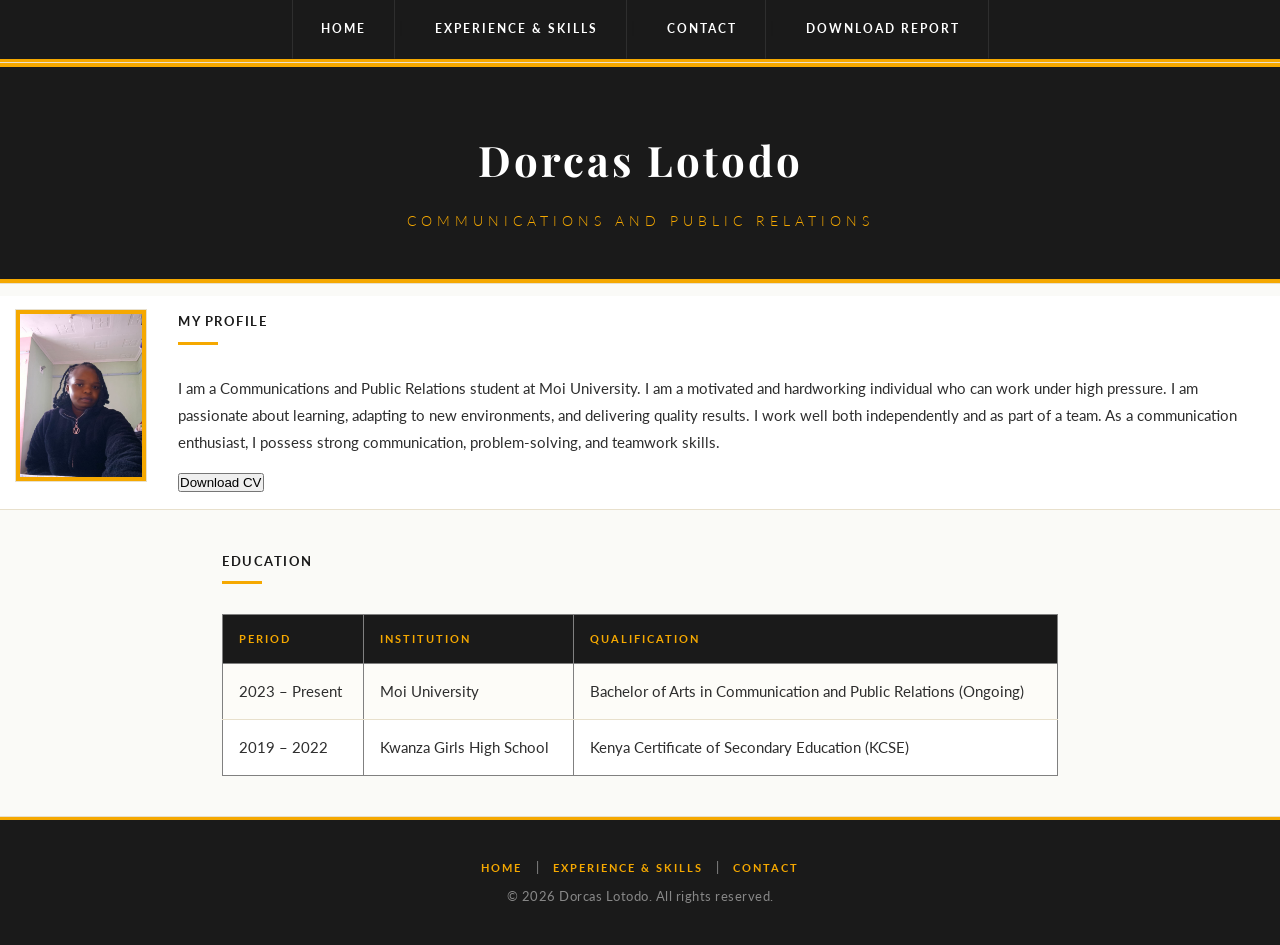
<file: index.html>
<!--
Name: Dorcas Lotodo
Adm.No: CPR/5459/23
-->
<!DOCTYPE html>
<html lang="en">
<head>
    <meta charset="UTF-8">
    <meta name="viewport" content="width=device-width, initial-scale=1.0">
    <link rel="stylesheet" href="styles.css">
    <title>Dorcas Lotodo - CV</title>
</head>
<body>

    <!-- Navigation Bar -->
    <nav>
        <a href="index.html">Home</a> |
        <a href="myinfo/experience.html">Experience &amp; Skills</a> |
        <a href="myinfo/contact.html">Contact</a> |
        <a href = "Dorcas_Lotodo_Report.pdf" download = "Dorcas_Report">Download Report</a>
    </nav>

    <hr>

    <!-- Page Header -->
    <header>
        <h1>Dorcas Lotodo</h1>
        <h2>Communications and Public Relations</h2>
    </header>

    <hr>

    <!-- Profile Section -->
    <table border="0" cellpadding="10">
        <tr>
            <td valign="top">
                <img src="images/Dorcas1.jpeg" alt="My profile photo" width="130">
            </td>
            <td valign="top">
                <h3>My Profile</h3>
                <p>
                    I am a Communications and Public Relations student at Moi University.
                    I am a motivated and hardworking individual who can work under high pressure.
                    I am passionate about learning, adapting to new environments, and delivering
                    quality results. I work well both independently and as part of a team.
                    As a communication enthusiast, I possess strong communication, problem-solving,
                    and teamwork skills.
                </p>
                <a href = "blue Minimalist modern CV resume_20260314_011637_0000.png" download = "Dorcas_CV">
                    <button>Download CV</button>
                </a>
            </td>
        </tr>
    </table>

    <hr>

    <!-- Education Section -->
    <section>
        <h3>Education</h3>

        <table border="1" cellpadding="8" cellspacing="0">
            <tr>
                <th>Period</th>
                <th>Institution</th>
                <th>Qualification</th>
            </tr>
            <tr>
                <td>2023 &ndash; Present</td>
                <td>Moi University</td>
                <td>Bachelor of Arts in Communication and Public Relations (Ongoing)</td>
            </tr>
            <tr>
                <td>2019 &ndash; 2022</td>
                <td>Kwanza Girls High School</td>
                <td>Kenya Certificate of Secondary Education (KCSE)</td>
            </tr>
        </table>
    </section>

    <hr>

    <!-- Footer -->
    <footer>
        <p>
            <a href="index.html">Home</a> |
            <a href="myinfo/experience.html">Experience &amp; Skills</a> |
            <a href="myinfo/contact.html">Contact</a>
        </p>
        <p>&copy; 2026 Dorcas Lotodo. All rights reserved.</p>
    </footer>

</body>
</html>
</file>
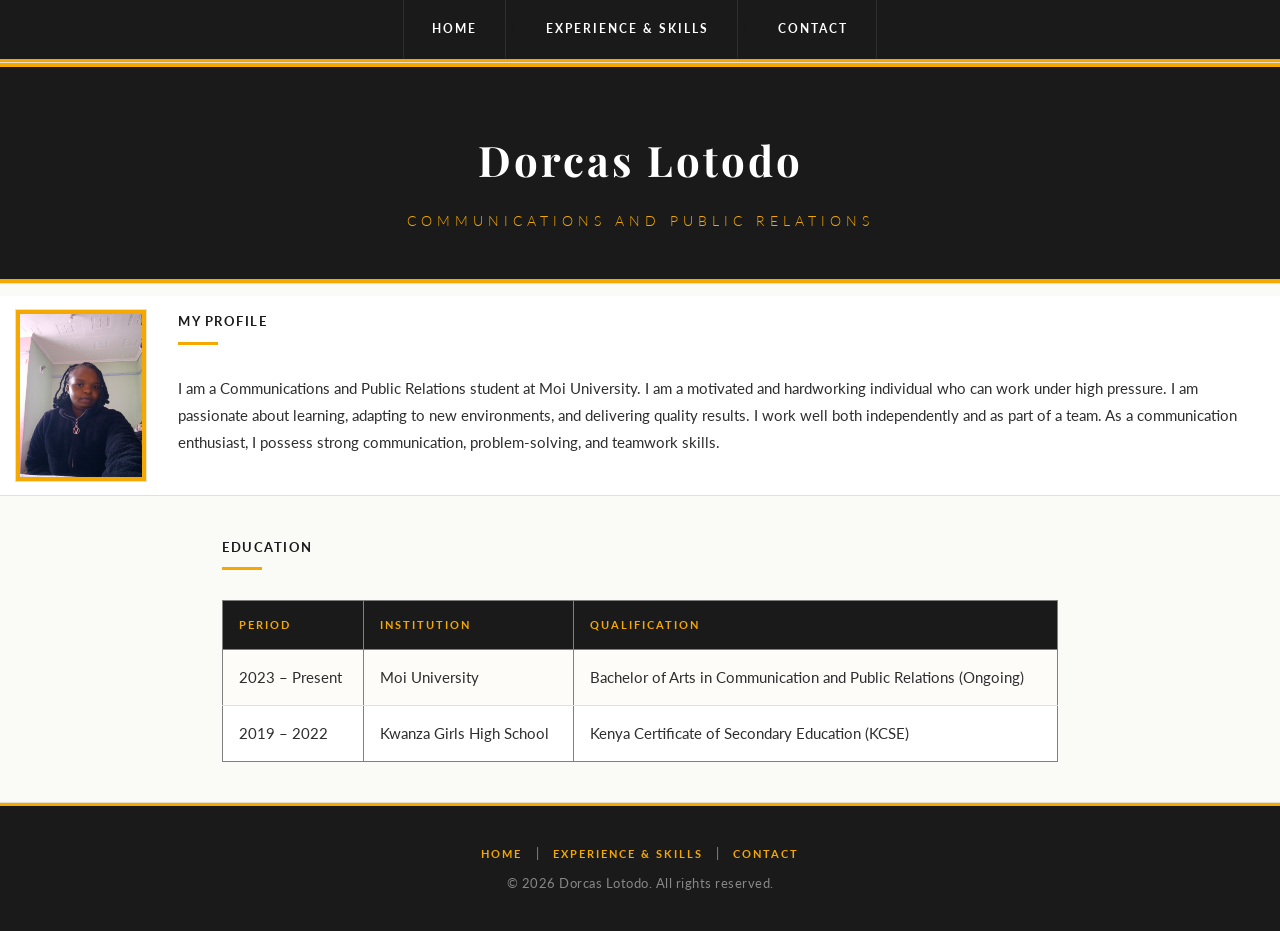
<file: Dorcas_Lotodo/index.html>
<!--
Name: Dorcas Lotodo
Adm.No:
-->
<!DOCTYPE html>
<html lang="en">
<head>
    <meta charset="UTF-8">
    <meta name="viewport" content="width=device-width, initial-scale=1.0">
    <title>Dorcas Lotodo - CV</title>
    <link rel="stylesheet" href="styles.css">
</head>
<body>

    <!-- Navigation Bar -->
    <nav>
        <a href="index.html">Home</a> |
        <a href="myinfo/experience.html">Experience &amp; Skills</a> |
        <a href="myinfo/contact.html">Contact</a>
    </nav>

    <hr>

    <!-- Page Header -->
    <header>
        <h1>Dorcas Lotodo</h1>
        <h2>Communications and Public Relations</h2>
    </header>

    <hr>

    <!-- Profile Section -->
    <table border="0" cellpadding="10">
        <tr>
            <td valign="top">
                <img src="images/Dorcas1.jpeg" alt="My profile photo" width="130">
            </td>
            <td valign="top">
                <h3>My Profile</h3>
                <p>
                    I am a Communications and Public Relations student at Moi University.
                    I am a motivated and hardworking individual who can work under high pressure.
                    I am passionate about learning, adapting to new environments, and delivering
                    quality results. I work well both independently and as part of a team.
                    As a communication enthusiast, I possess strong communication, problem-solving,
                    and teamwork skills.
                </p>
            </td>
        </tr>
    </table>

    <hr>

    <!-- Education Section -->
    <section>
        <h3>Education</h3>

        <table border="1" cellpadding="8" cellspacing="0">
            <tr>
                <th>Period</th>
                <th>Institution</th>
                <th>Qualification</th>
            </tr>
            <tr>
                <td>2023 &ndash; Present</td>
                <td>Moi University</td>
                <td>Bachelor of Arts in Communication and Public Relations (Ongoing)</td>
            </tr>
            <tr>
                <td>2019 &ndash; 2022</td>
                <td>Kwanza Girls High School</td>
                <td>Kenya Certificate of Secondary Education (KCSE)</td>
            </tr>
        </table>
    </section>

    <hr>

    <!-- Footer -->
    <footer>
        <p>
            <a href="index.html">Home</a> |
            <a href="myinfo/experience.html">Experience &amp; Skills</a> |
            <a href="myinfo/contact.html">Contact</a>
        </p>
        <p>&copy; 2026 Dorcas Lotodo. All rights reserved.</p>
    </footer>

</body>
</html>
</file>
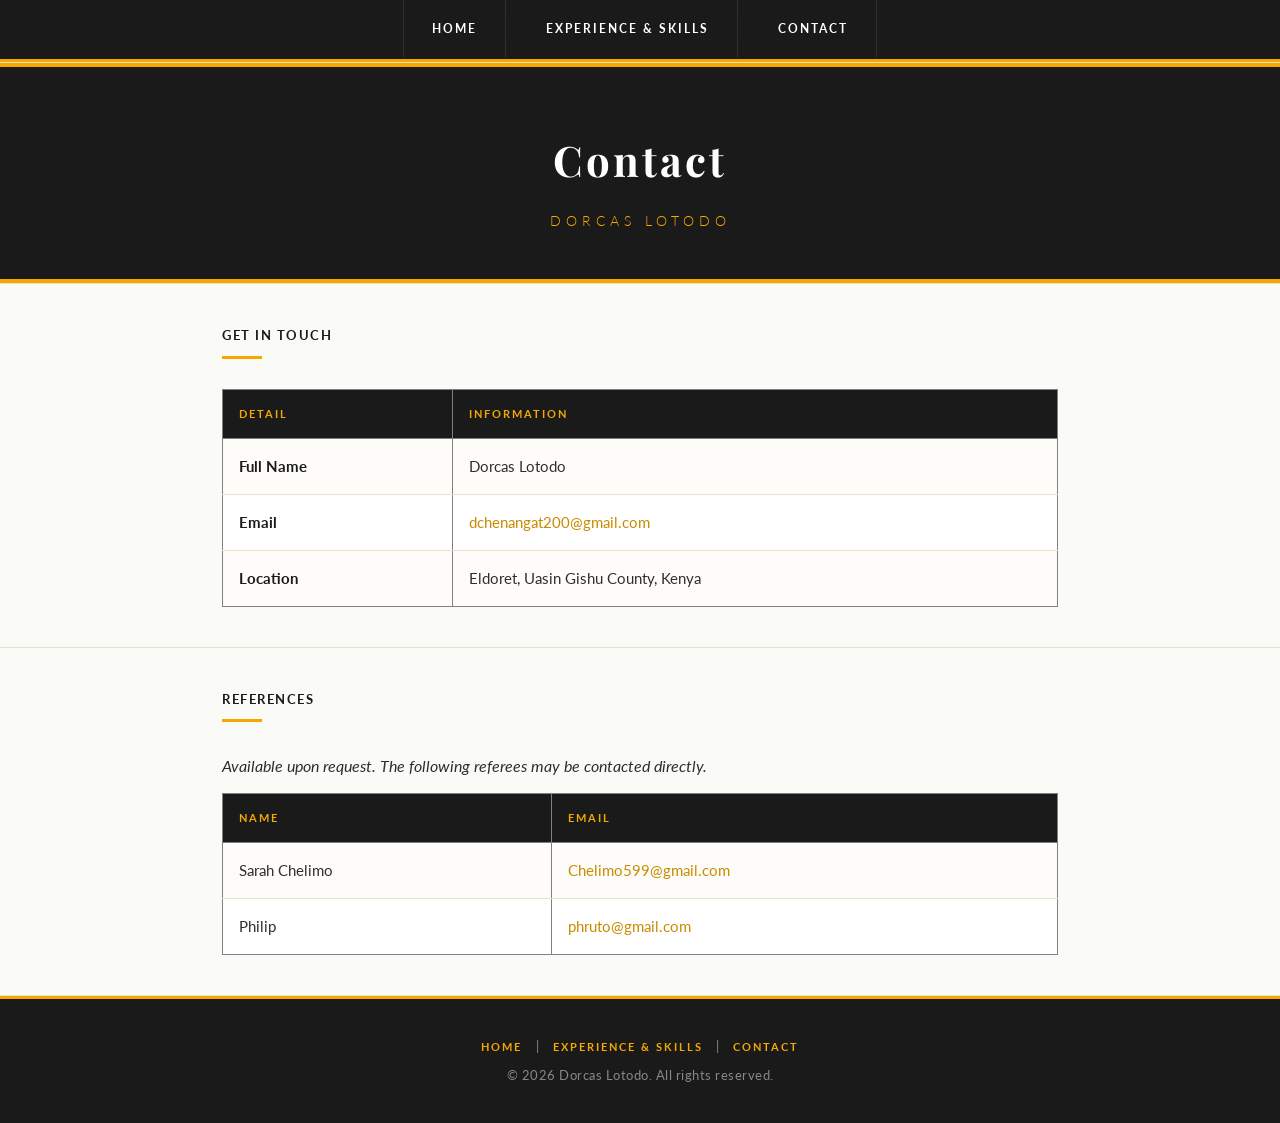
<file: myinfo/contact.html>
<!--
Name: Dorcas Lotodo
Adm.No: CPR/5459/23
-->
<!DOCTYPE html>
<html lang="en">
<head>
    <meta charset="UTF-8">
    <meta name="viewport" content="width=device-width, initial-scale=1.0">
    <title>Contact - Dorcas Lotodo</title>
    <link rel="stylesheet" href="../styles.css">
</head>
<body>

    <!-- Navigation Bar -->
    <nav>
        <a href="../index.html">Home</a> |
        <a href="experience.html">Experience &amp; Skills</a> |
        <a href="contact.html">Contact</a>
    </nav>

    <hr>

    <!-- Page Header -->
    <header>
        <h1>Contact</h1>
        <h2>Dorcas Lotodo</h2>
    </header>

    <hr>

    <!-- Contact Details Section -->
    <section>
        <h3>Get In Touch</h3>

        <table border="1" cellpadding="8" cellspacing="0">
            <tr>
                <th>Detail</th>
                <th>Information</th>
            </tr>
            <tr>
                <td><strong>Full Name</strong></td>
                <td>Dorcas Lotodo</td>
            </tr>
            <tr>
                <td><strong>Email</strong></td>
                <td><a href="mailto:dchenangat200@gmail.com">dchenangat200@gmail.com</a></td>
            </tr>
            <tr>
                <td><strong>Location</strong></td>
                <td>Eldoret, Uasin Gishu County, Kenya</td>
            </tr>
        </table>
    </section>

    <hr>

    <!-- References Section -->
    <section>
        <h3>References</h3>
        <p><em>Available upon request. The following referees may be contacted directly.</em></p>

        <table border="1" cellpadding="8" cellspacing="0">
            <tr>
                <th>Name</th>
                <th>Email</th>
            </tr>
            <tr>
                <td>Sarah Chelimo</td>
                <td><a href="mailto:Chelimo599@gmail.com">Chelimo599@gmail.com</a></td>
            </tr>
            <tr>
                <td>Philip</td>
                <td><a href="mailto:phruto@gmail.com">phruto@gmail.com</a></td>
            </tr>
        </table>
    </section>

    <hr>

    <!-- Footer -->
    <footer>
        <p>
            <a href="index.html">Home</a> |
            <a href="experience.html">Experience &amp; Skills</a> |
            <a href="contact.html">Contact</a>
        </p>
        <p>&copy; 2026 Dorcas Lotodo. All rights reserved.</p>
    </footer>

</body>
</html>
</file>
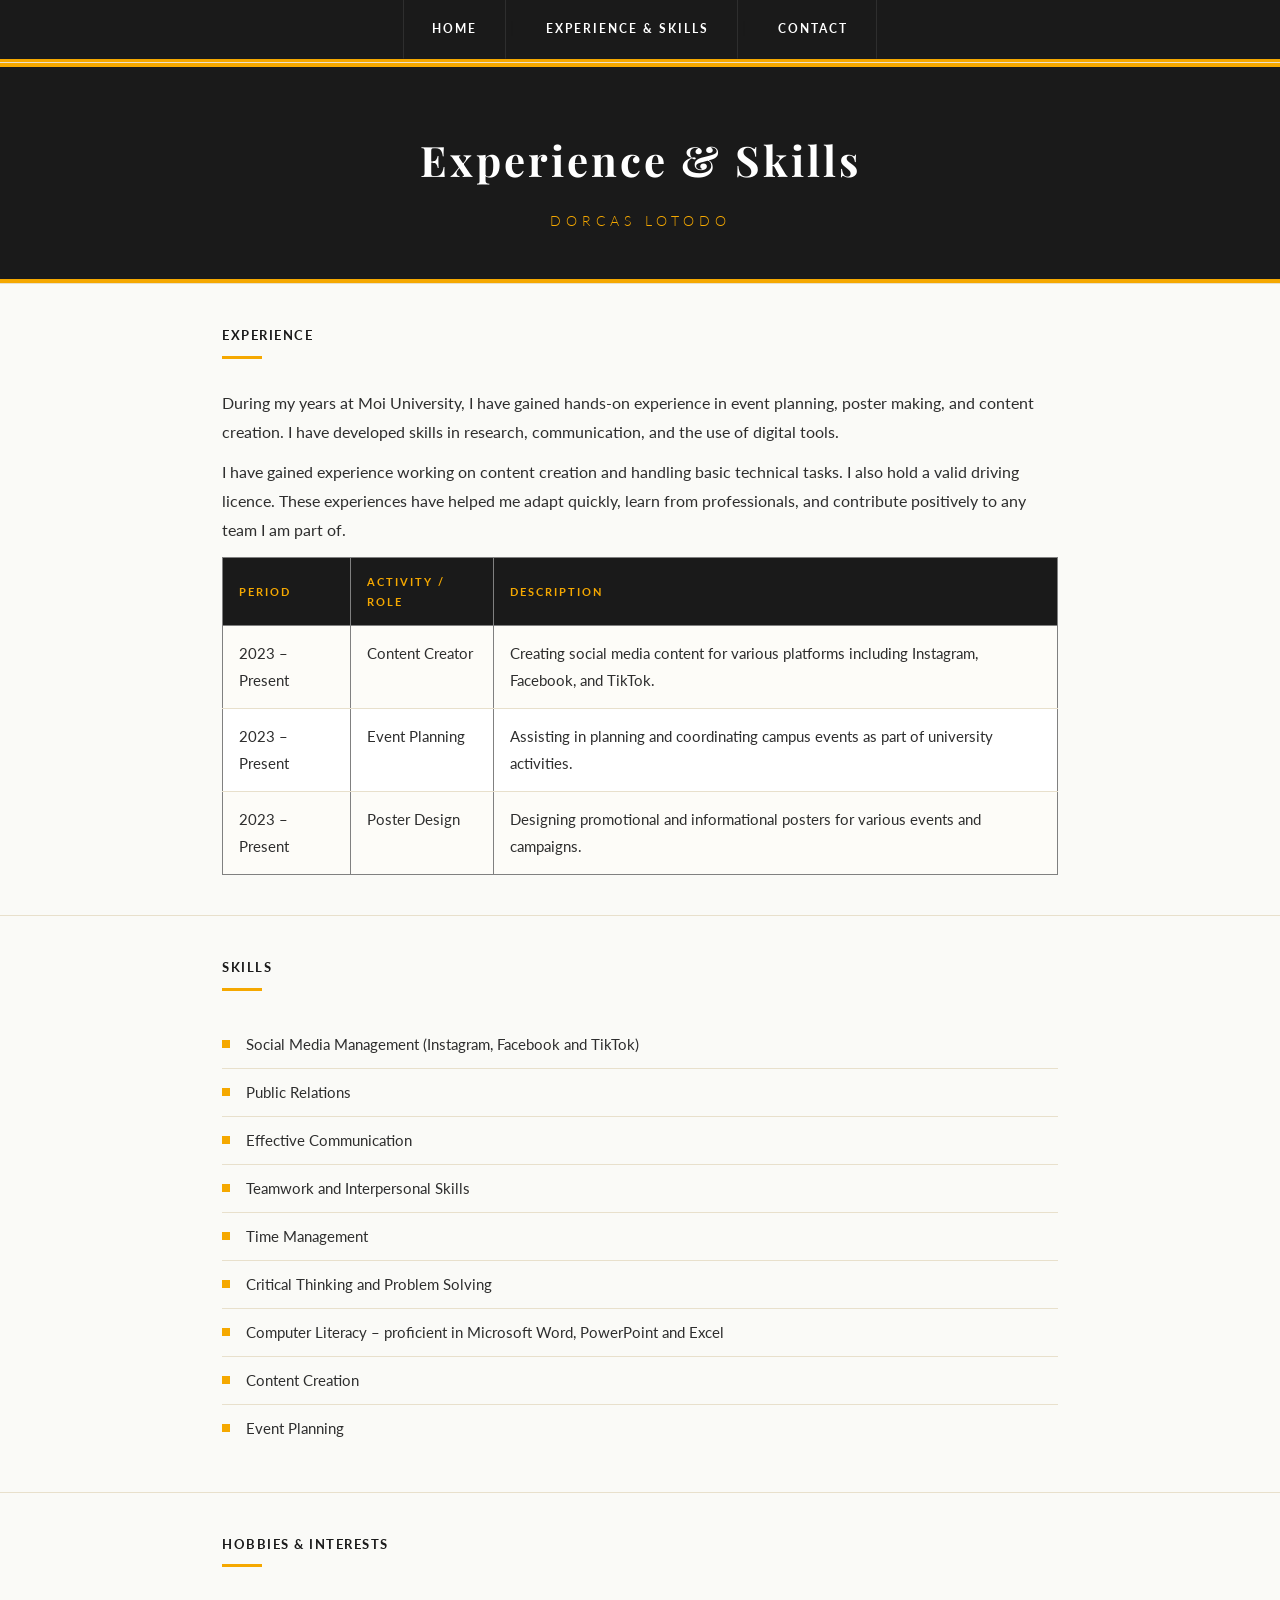
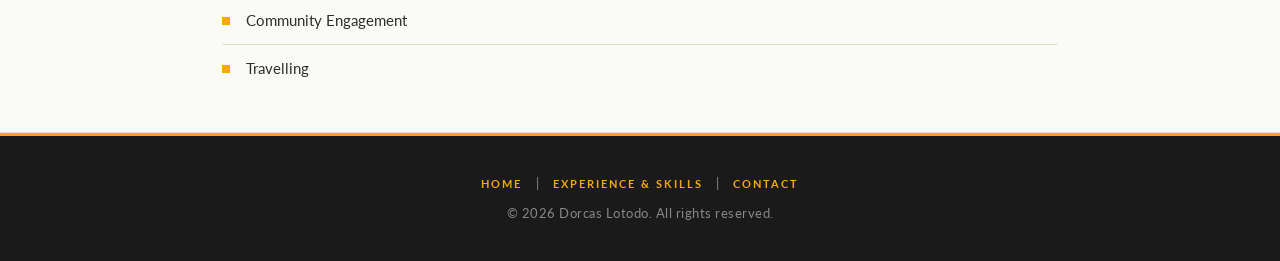
<file: myinfo/experience.html>
<!--
Name: Dorcas Lotodo
Adm.No: CPR/5459/23
-->
<!DOCTYPE html>
<html lang="en">
<head>
    <meta charset="UTF-8">
    <meta name="viewport" content="width=device-width, initial-scale=1.0">
    <title>Experience &amp; Skills - Dorcas Lotodo</title>
    <link rel="stylesheet" href="../styles.css">
</head>
<body>

    <!-- Navigation Bar -->
    <nav>
        <a href="../index.html">Home</a> |
        <a href="experience.html">Experience &amp; Skills</a> |
        <a href="contact.html">Contact</a>
    </nav>

    <hr>

    <!-- Page Header -->
    <header>
        <h1>Experience &amp; Skills</h1>
        <h2>Dorcas Lotodo</h2>
    </header>

    <hr>

    <!-- Experience Section -->
    <section>
        <h3>Experience</h3>
        <p>
            During my years at Moi University, I have gained hands-on experience in event planning,
            poster making, and content creation. I have developed skills in research, communication,
            and the use of digital tools.
        </p>
        <p>
            I have gained experience working on content creation and handling basic technical tasks.
            I also hold a valid driving licence. These experiences have helped me adapt quickly,
            learn from professionals, and contribute positively to any team I am part of.
        </p>

        <table border="1" cellpadding="8" cellspacing="0">
            <tr>
                <th>Period</th>
                <th>Activity / Role</th>
                <th>Description</th>
            </tr>
            <tr>
                <td>2023 &ndash; Present</td>
                <td>Content Creator</td>
                <td>Creating social media content for various platforms including Instagram, Facebook, and TikTok.</td>
            </tr>
            <tr>
                <td>2023 &ndash; Present</td>
                <td>Event Planning</td>
                <td>Assisting in planning and coordinating campus events as part of university activities.</td>
            </tr>
            <tr>
                <td>2023 &ndash; Present</td>
                <td>Poster Design</td>
                <td>Designing promotional and informational posters for various events and campaigns.</td>
            </tr>
        </table>
    </section>

    <hr>

    <!-- Skills Section -->
    <section>
        <h3>Skills</h3>
        <ul>
            <li>Social Media Management (Instagram, Facebook and TikTok)</li>
            <li>Public Relations</li>
            <li>Effective Communication</li>
            <li>Teamwork and Interpersonal Skills</li>
            <li>Time Management</li>
            <li>Critical Thinking and Problem Solving</li>
            <li>Computer Literacy &ndash; proficient in Microsoft Word, PowerPoint and Excel</li>
            <li>Content Creation</li>
            <li>Event Planning</li>
        </ul>
    </section>

    <hr>

    <!-- Hobbies Section -->
    <section>
        <h3>Hobbies &amp; Interests</h3>
        <ul>
            <li>Community Engagement</li>
            <li>Travelling</li>
        </ul>
    </section>

    <hr>

    <!-- Footer -->
    <footer>
        <p>
            <a href="index.html">Home</a> |
            <a href="experience.html">Experience &amp; Skills</a> |
            <a href="contact.html">Contact</a>
        </p>
        <p>&copy; 2026 Dorcas Lotodo. All rights reserved.</p>
    </footer>

</body>
</html>
</file>
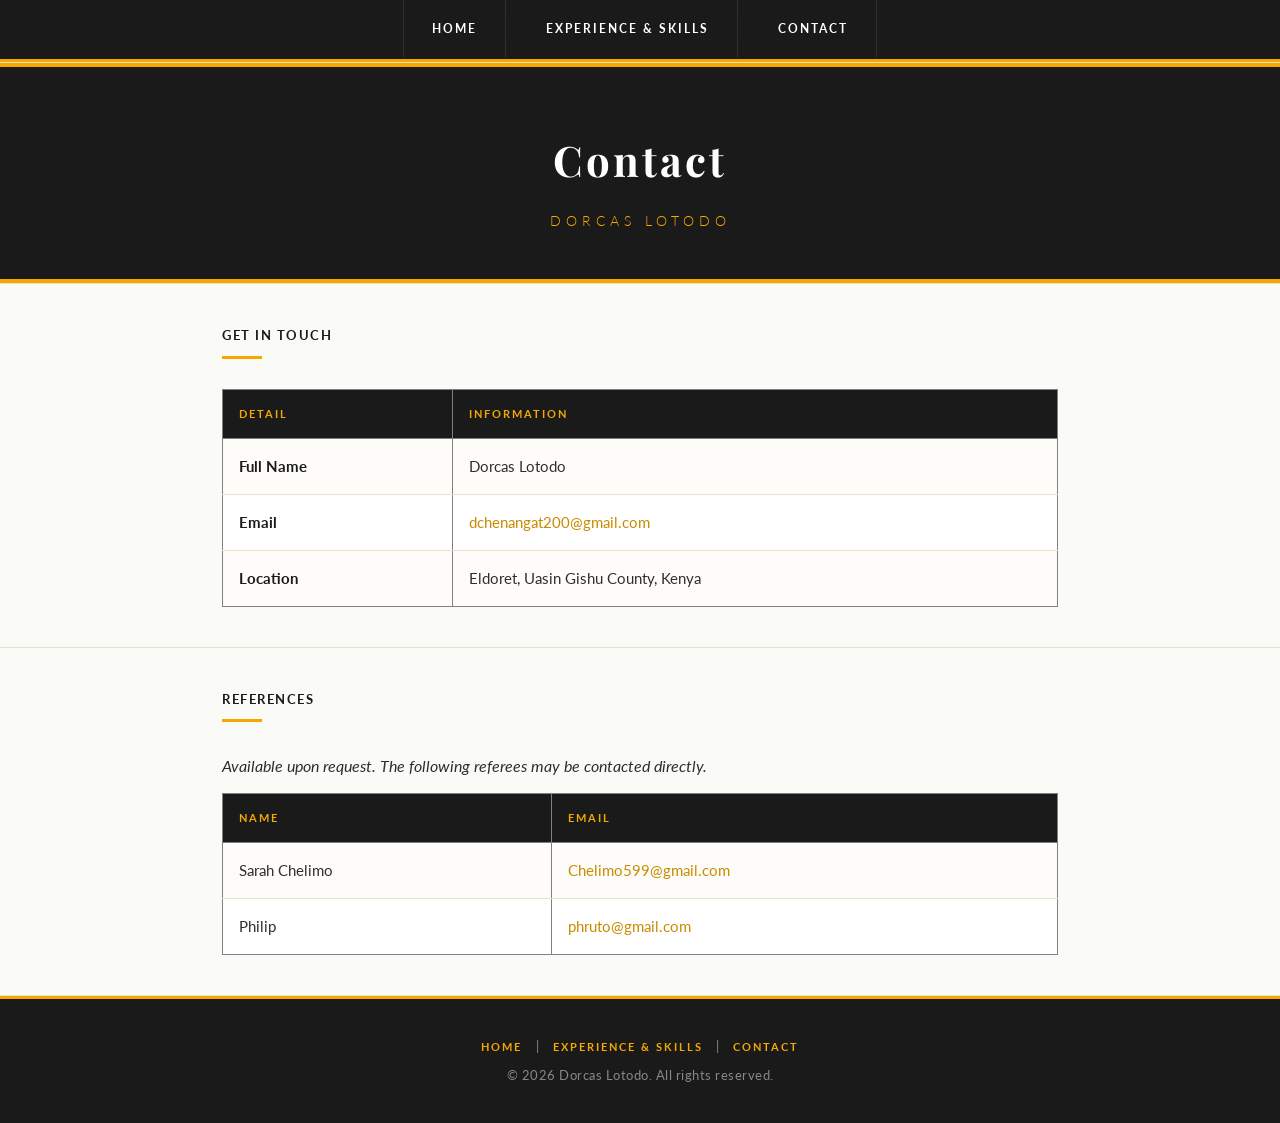
<file: Dorcas_Lotodo/myinfo/contact.html>
<!DOCTYPE html>
<html lang="en">
<head>
    <meta charset="UTF-8">
    <meta name="viewport" content="width=device-width, initial-scale=1.0">
    <title>Contact - Dorcas Lotodo</title>
    <link rel="stylesheet" href="../styles.css">
</head>
<body>

    <!-- Navigation Bar -->
    <nav>
        <a href="../index.html">Home</a> |
        <a href="experience.html">Experience &amp; Skills</a> |
        <a href="contact.html">Contact</a>
    </nav>

    <hr>

    <!-- Page Header -->
    <header>
        <h1>Contact</h1>
        <h2>Dorcas Lotodo</h2>
    </header>

    <hr>

    <!-- Contact Details Section -->
    <section>
        <h3>Get In Touch</h3>

        <table border="1" cellpadding="8" cellspacing="0">
            <tr>
                <th>Detail</th>
                <th>Information</th>
            </tr>
            <tr>
                <td><strong>Full Name</strong></td>
                <td>Dorcas Lotodo</td>
            </tr>
            <tr>
                <td><strong>Email</strong></td>
                <td><a href="mailto:dchenangat200@gmail.com">dchenangat200@gmail.com</a></td>
            </tr>
            <tr>
                <td><strong>Location</strong></td>
                <td>Eldoret, Uasin Gishu County, Kenya</td>
            </tr>
        </table>
    </section>

    <hr>

    <!-- References Section -->
    <section>
        <h3>References</h3>
        <p><em>Available upon request. The following referees may be contacted directly.</em></p>

        <table border="1" cellpadding="8" cellspacing="0">
            <tr>
                <th>Name</th>
                <th>Email</th>
            </tr>
            <tr>
                <td>Sarah Chelimo</td>
                <td><a href="mailto:Chelimo599@gmail.com">Chelimo599@gmail.com</a></td>
            </tr>
            <tr>
                <td>Philip</td>
                <td><a href="mailto:phruto@gmail.com">phruto@gmail.com</a></td>
            </tr>
        </table>
    </section>

    <hr>

    <!-- Footer -->
    <footer>
        <p>
            <a href="index.html">Home</a> |
            <a href="experience.html">Experience &amp; Skills</a> |
            <a href="contact.html">Contact</a>
        </p>
        <p>&copy; 2026 Dorcas Lotodo. All rights reserved.</p>
    </footer>

</body>
</html>
</file>
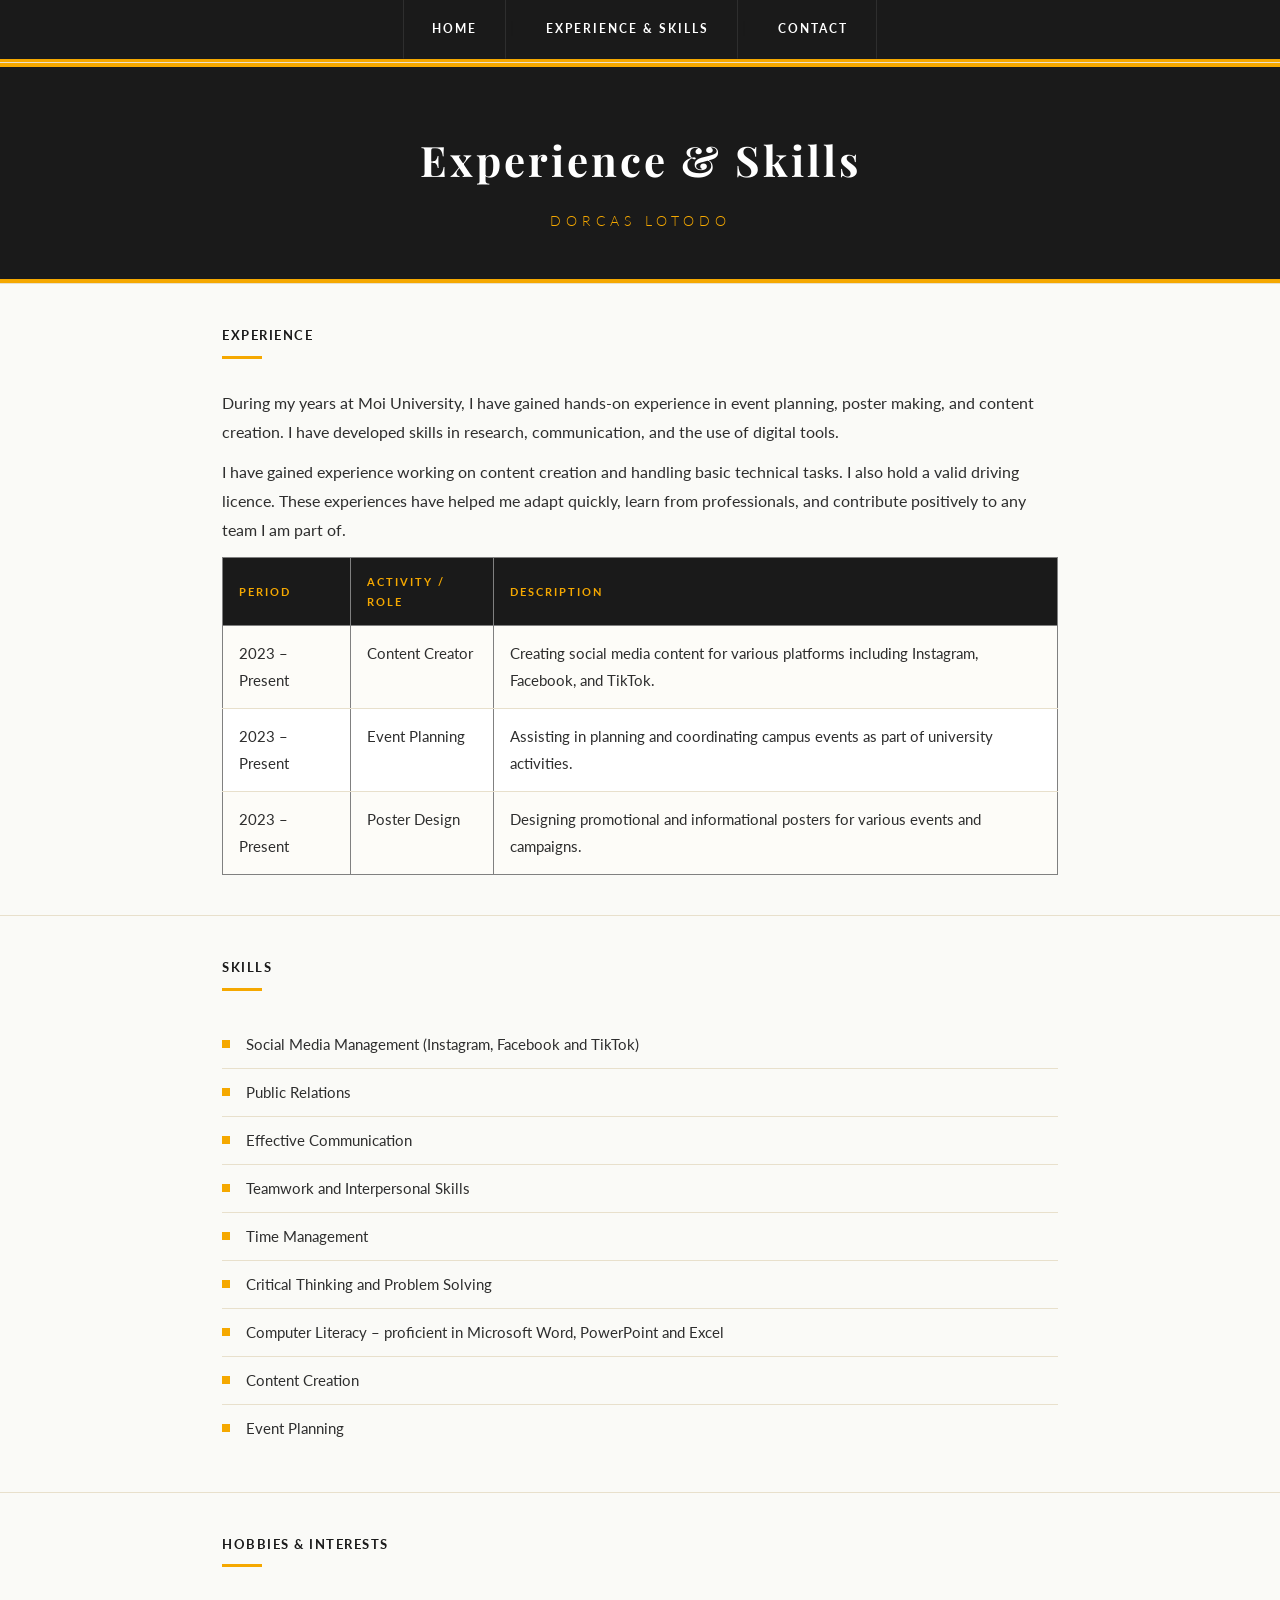
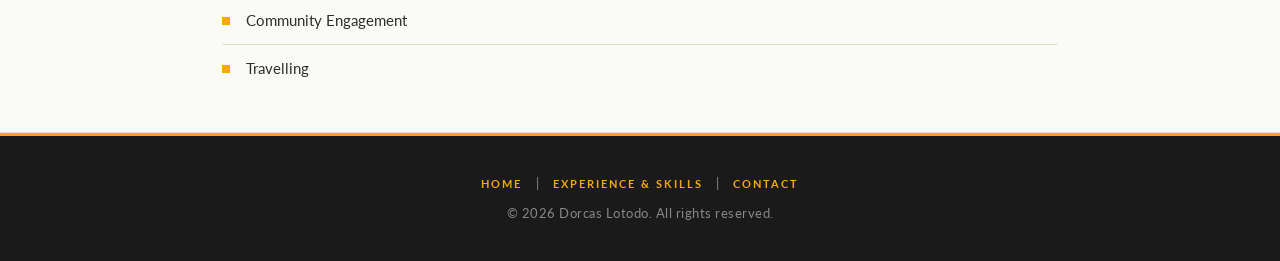
<file: Dorcas_Lotodo/myinfo/experience.html>
<!DOCTYPE html>
<html lang="en">
<head>
    <meta charset="UTF-8">
    <meta name="viewport" content="width=device-width, initial-scale=1.0">
    <title>Experience &amp; Skills - Dorcas Lotodo</title>
    <link rel="stylesheet" href="../styles.css">
</head>
<body>

    <!-- Navigation Bar -->
    <nav>
        <a href="../index.html">Home</a> |
        <a href="experience.html">Experience &amp; Skills</a> |
        <a href="contact.html">Contact</a>
    </nav>

    <hr>

    <!-- Page Header -->
    <header>
        <h1>Experience &amp; Skills</h1>
        <h2>Dorcas Lotodo</h2>
    </header>

    <hr>

    <!-- Experience Section -->
    <section>
        <h3>Experience</h3>
        <p>
            During my years at Moi University, I have gained hands-on experience in event planning,
            poster making, and content creation. I have developed skills in research, communication,
            and the use of digital tools.
        </p>
        <p>
            I have gained experience working on content creation and handling basic technical tasks.
            I also hold a valid driving licence. These experiences have helped me adapt quickly,
            learn from professionals, and contribute positively to any team I am part of.
        </p>

        <table border="1" cellpadding="8" cellspacing="0">
            <tr>
                <th>Period</th>
                <th>Activity / Role</th>
                <th>Description</th>
            </tr>
            <tr>
                <td>2023 &ndash; Present</td>
                <td>Content Creator</td>
                <td>Creating social media content for various platforms including Instagram, Facebook, and TikTok.</td>
            </tr>
            <tr>
                <td>2023 &ndash; Present</td>
                <td>Event Planning</td>
                <td>Assisting in planning and coordinating campus events as part of university activities.</td>
            </tr>
            <tr>
                <td>2023 &ndash; Present</td>
                <td>Poster Design</td>
                <td>Designing promotional and informational posters for various events and campaigns.</td>
            </tr>
        </table>
    </section>

    <hr>

    <!-- Skills Section -->
    <section>
        <h3>Skills</h3>
        <ul>
            <li>Social Media Management (Instagram, Facebook and TikTok)</li>
            <li>Public Relations</li>
            <li>Effective Communication</li>
            <li>Teamwork and Interpersonal Skills</li>
            <li>Time Management</li>
            <li>Critical Thinking and Problem Solving</li>
            <li>Computer Literacy &ndash; proficient in Microsoft Word, PowerPoint and Excel</li>
            <li>Content Creation</li>
            <li>Event Planning</li>
        </ul>
    </section>

    <hr>

    <!-- Hobbies Section -->
    <section>
        <h3>Hobbies &amp; Interests</h3>
        <ul>
            <li>Community Engagement</li>
            <li>Travelling</li>
        </ul>
    </section>

    <hr>

    <!-- Footer -->
    <footer>
        <p>
            <a href="index.html">Home</a> |
            <a href="experience.html">Experience &amp; Skills</a> |
            <a href="contact.html">Contact</a>
        </p>
        <p>&copy; 2026 Dorcas Lotodo. All rights reserved.</p>
    </footer>

</body>
</html>
</file>
<file: styles.css>
/* ============================================================
   Stylesheet: styles.css
   Project: Dorcas Lotodo - Curriculum Vitae Website
   Course: INS 322 - Web Design and Management
   Student Name: Dorcas Lotodo
   Registration Number: [Your Registration Number]
   Colour Palette:
       Gold    #F5A800
       Black   #1A1A1A
       White   #FFFFFF
       Cream   #FFF8E7
       Charcoal #2E2E2E
       Gold Dark #C98A00
   ============================================================ */

/* --- Google Font Import --- */
@import url('https://fonts.googleapis.com/css2?family=Playfair+Display:wght@400;700&family=Lato:wght@300;400;700&display=swap');

/* ============================================================
   CSS VARIABLES
   ============================================================ */
:root {
    --gold:        #F5A800;
    --gold-dark:   #C98A00;
    --gold-light:  #FFF3CC;
    --gold-pale:   #FFF8E7;
    --black:       #1A1A1A;
    --charcoal:    #2E2E2E;
    --white:       #FFFFFF;
    --cream:       #FAFAF7;
    --border:      #E8E0CC;
}

/* ============================================================
   RESET & BASE
   ============================================================ */
*, *::before, *::after {
    box-sizing: border-box;
    margin: 0;
    padding: 0;
}

html {
    scroll-behavior: smooth;
}

body {
    background-color: var(--cream);
    color: var(--black);
    font-family: 'Lato', 'Times New Roman', serif;
    font-size: 16px;
    font-weight: 400;
    line-height: 1.8;
    min-height: 100vh;
}

/* ============================================================
   TYPOGRAPHY
   ============================================================ */
h1, h2 {
    font-family: 'Playfair Display', 'Times New Roman', serif;
    font-weight: 700;
    letter-spacing: 0.5px;
}

h3, h4 {
    font-family: 'Lato', sans-serif;
    font-weight: 700;
    letter-spacing: 1.5px;
    text-transform: uppercase;
    font-size: 13px;
}

p {
    margin-bottom: 12px;
    color: var(--charcoal);
}

/* ============================================================
   NAVIGATION
   ============================================================ */
nav {
    background-color: var(--black);
    padding: 0;
    display: block;
    text-align: center;
    border-bottom: 3px solid var(--gold);
}

nav a {
    display: inline-block;
    color: var(--white);
    text-decoration: none;
    font-family: 'Lato', sans-serif;
    font-weight: 700;
    font-size: 12px;
    letter-spacing: 2px;
    text-transform: uppercase;
    padding: 18px 28px;
    border-right: 1px solid #2E2E2E;
    transition: background-color 0.3s, color 0.3s;
}

nav a:first-child {
    border-left: 1px solid #2E2E2E;
}

nav a:hover {
    background-color: var(--gold);
    color: var(--black);
}

/* ============================================================
   HEADER
   ============================================================ */
header {
    background-color: var(--black);
    color: var(--white);
    text-align: center;
    padding: 60px 40px 50px;
    position: relative;
    overflow: hidden;
}

header::before {
    content: '';
    position: absolute;
    top: 0; left: 0; right: 0;
    height: 4px;
    background-color: var(--gold);
}

header::after {
    content: '';
    position: absolute;
    bottom: 0; left: 0; right: 0;
    height: 4px;
    background-color: var(--gold);
}

header h1 {
    font-size: 42px;
    color: var(--white);
    margin-bottom: 10px;
    letter-spacing: 3px;
}

header h2 {
    font-size: 14px;
    color: var(--gold);
    font-family: 'Lato', sans-serif;
    font-weight: 300;
    letter-spacing: 5px;
    text-transform: uppercase;
    margin-bottom: 0;
}

/* ============================================================
   HORIZONTAL RULE
   ============================================================ */
hr {
    border: none;
    height: 1px;
    background-color: var(--border);
    margin: 0;
}

/* ============================================================
   PAGE WRAPPER / CONTENT AREA
   ============================================================ */
main, section {
    max-width: 900px;
    margin: 0 auto;
    padding: 40px 32px;
}

/* ============================================================
   SECTION HEADINGS
   ============================================================ */
h3 {
    color: var(--black);
    margin-bottom: 20px;
    padding-bottom: 10px;
    position: relative;
    display: block;
}

h3::after {
    content: '';
    display: block;
    width: 40px;
    height: 3px;
    background-color: var(--gold);
    margin-top: 8px;
}

/* ============================================================
   GENERAL TABLES (data tables)
   ============================================================ */
table {
    width: 100%;
    border-collapse: collapse;
    margin-top: 12px;
    font-size: 15px;
    background-color: var(--white);
}

table th {
    background-color: var(--black);
    color: var(--gold);
    padding: 14px 16px;
    text-align: left;
    font-family: 'Lato', sans-serif;
    font-weight: 700;
    font-size: 11px;
    letter-spacing: 2px;
    text-transform: uppercase;
}

table td {
    padding: 14px 16px;
    border-bottom: 1px solid var(--border);
    color: var(--charcoal);
    vertical-align: top;
}

table tr:last-child td {
    border-bottom: none;
}

table tr:hover td {
    background-color: var(--gold-pale);
}

table tr:nth-child(even) td {
    background-color: #FDFCF8;
}

/* ============================================================
   LISTS
   ============================================================ */
ul {
    list-style: none;
    padding: 0;
    margin: 0;
}

ul li {
    padding: 10px 0 10px 24px;
    border-bottom: 1px solid var(--border);
    color: var(--charcoal);
    position: relative;
    font-size: 15px;
}

ul li:last-child {
    border-bottom: none;
}

ul li::before {
    content: '';
    display: inline-block;
    width: 8px;
    height: 8px;
    background-color: var(--gold);
    position: absolute;
    left: 0;
    top: 50%;
    transform: translateY(-50%);
}

/* ============================================================
   LINKS
   ============================================================ */
a {
    color: var(--gold-dark);
    text-decoration: none;
    border-bottom: 1px solid transparent;
    transition: border-color 0.2s, color 0.2s;
}

a:hover {
    color: var(--black);
    border-bottom-color: var(--gold);
}

/* ============================================================
   PROFILE IMAGE
   ============================================================ */
img {
    display: block;
    border: 4px solid var(--gold);
    outline: 1px solid var(--border);
}

/* ============================================================
   CONTACT TABLE SPECIFIC
   ============================================================ */
table td strong {
    color: var(--black);
    font-weight: 700;
}

/* ============================================================
   FOOTER
   ============================================================ */
footer {
    background-color: var(--black);
    color: #AAAAAA;
    text-align: center;
    padding: 30px 20px;
    border-top: 3px solid var(--gold);
    font-size: 13px;
    letter-spacing: 0.5px;
}

footer a {
    color: var(--gold);
    text-decoration: none;
    margin: 0 10px;
    font-weight: 700;
    font-size: 11px;
    letter-spacing: 2px;
    text-transform: uppercase;
    border-bottom: none;
}

footer a:hover {
    color: var(--white);
    border-bottom: none;
}

footer p {
    margin: 6px 0;
    color: #888888;
}

/* ============================================================
   ASIDE / REFERENCE BLOCKS
   ============================================================ */
aside {
    background-color: var(--white);
    border-left: 4px solid var(--gold);
    padding: 14px 18px;
    margin-bottom: 14px;
    font-size: 15px;
}

aside p {
    margin: 0;
    line-height: 1.7;
}
</file>
<file: Dorcas_Lotodo/styles.css>
/* ============================================================
   Stylesheet: styles.css
   Project: Dorcas Lotodo - Curriculum Vitae Website
   Course: INS 322 - Web Design and Management
   Student Name: Dorcas Lotodo
   Registration Number: [Your Registration Number]
   Colour Palette:
       Gold    #F5A800
       Black   #1A1A1A
       White   #FFFFFF
       Cream   #FFF8E7
       Charcoal #2E2E2E
       Gold Dark #C98A00
   ============================================================ */

/* --- Google Font Import --- */
@import url('https://fonts.googleapis.com/css2?family=Playfair+Display:wght@400;700&family=Lato:wght@300;400;700&display=swap');

/* ============================================================
   CSS VARIABLES
   ============================================================ */
:root {
    --gold:        #F5A800;
    --gold-dark:   #C98A00;
    --gold-light:  #FFF3CC;
    --gold-pale:   #FFF8E7;
    --black:       #1A1A1A;
    --charcoal:    #2E2E2E;
    --white:       #FFFFFF;
    --cream:       #FAFAF7;
    --border:      #E8E0CC;
}

/* ============================================================
   RESET & BASE
   ============================================================ */
*, *::before, *::after {
    box-sizing: border-box;
    margin: 0;
    padding: 0;
}

html {
    scroll-behavior: smooth;
}

body {
    background-color: var(--cream);
    color: var(--black);
    font-family: 'Lato', 'Times New Roman', serif;
    font-size: 16px;
    font-weight: 400;
    line-height: 1.8;
    min-height: 100vh;
}

/* ============================================================
   TYPOGRAPHY
   ============================================================ */
h1, h2 {
    font-family: 'Playfair Display', 'Times New Roman', serif;
    font-weight: 700;
    letter-spacing: 0.5px;
}

h3, h4 {
    font-family: 'Lato', sans-serif;
    font-weight: 700;
    letter-spacing: 1.5px;
    text-transform: uppercase;
    font-size: 13px;
}

p {
    margin-bottom: 12px;
    color: var(--charcoal);
}

/* ============================================================
   NAVIGATION
   ============================================================ */
nav {
    background-color: var(--black);
    padding: 0;
    display: block;
    text-align: center;
    border-bottom: 3px solid var(--gold);
}

nav a {
    display: inline-block;
    color: var(--white);
    text-decoration: none;
    font-family: 'Lato', sans-serif;
    font-weight: 700;
    font-size: 12px;
    letter-spacing: 2px;
    text-transform: uppercase;
    padding: 18px 28px;
    border-right: 1px solid #2E2E2E;
    transition: background-color 0.3s, color 0.3s;
}

nav a:first-child {
    border-left: 1px solid #2E2E2E;
}

nav a:hover {
    background-color: var(--gold);
    color: var(--black);
}

/* ============================================================
   HEADER
   ============================================================ */
header {
    background-color: var(--black);
    color: var(--white);
    text-align: center;
    padding: 60px 40px 50px;
    position: relative;
    overflow: hidden;
}

header::before {
    content: '';
    position: absolute;
    top: 0; left: 0; right: 0;
    height: 4px;
    background-color: var(--gold);
}

header::after {
    content: '';
    position: absolute;
    bottom: 0; left: 0; right: 0;
    height: 4px;
    background-color: var(--gold);
}

header h1 {
    font-size: 42px;
    color: var(--white);
    margin-bottom: 10px;
    letter-spacing: 3px;
}

header h2 {
    font-size: 14px;
    color: var(--gold);
    font-family: 'Lato', sans-serif;
    font-weight: 300;
    letter-spacing: 5px;
    text-transform: uppercase;
    margin-bottom: 0;
}

/* ============================================================
   HORIZONTAL RULE
   ============================================================ */
hr {
    border: none;
    height: 1px;
    background-color: var(--border);
    margin: 0;
}

/* ============================================================
   PAGE WRAPPER / CONTENT AREA
   ============================================================ */
main, section {
    max-width: 900px;
    margin: 0 auto;
    padding: 40px 32px;
}

/* ============================================================
   SECTION HEADINGS
   ============================================================ */
h3 {
    color: var(--black);
    margin-bottom: 20px;
    padding-bottom: 10px;
    position: relative;
    display: block;
}

h3::after {
    content: '';
    display: block;
    width: 40px;
    height: 3px;
    background-color: var(--gold);
    margin-top: 8px;
}

/* ============================================================
   GENERAL TABLES (data tables)
   ============================================================ */
table {
    width: 100%;
    border-collapse: collapse;
    margin-top: 12px;
    font-size: 15px;
    background-color: var(--white);
}

table th {
    background-color: var(--black);
    color: var(--gold);
    padding: 14px 16px;
    text-align: left;
    font-family: 'Lato', sans-serif;
    font-weight: 700;
    font-size: 11px;
    letter-spacing: 2px;
    text-transform: uppercase;
}

table td {
    padding: 14px 16px;
    border-bottom: 1px solid var(--border);
    color: var(--charcoal);
    vertical-align: top;
}

table tr:last-child td {
    border-bottom: none;
}

table tr:hover td {
    background-color: var(--gold-pale);
}

table tr:nth-child(even) td {
    background-color: #FDFCF8;
}

/* ============================================================
   LISTS
   ============================================================ */
ul {
    list-style: none;
    padding: 0;
    margin: 0;
}

ul li {
    padding: 10px 0 10px 24px;
    border-bottom: 1px solid var(--border);
    color: var(--charcoal);
    position: relative;
    font-size: 15px;
}

ul li:last-child {
    border-bottom: none;
}

ul li::before {
    content: '';
    display: inline-block;
    width: 8px;
    height: 8px;
    background-color: var(--gold);
    position: absolute;
    left: 0;
    top: 50%;
    transform: translateY(-50%);
}

/* ============================================================
   LINKS
   ============================================================ */
a {
    color: var(--gold-dark);
    text-decoration: none;
    border-bottom: 1px solid transparent;
    transition: border-color 0.2s, color 0.2s;
}

a:hover {
    color: var(--black);
    border-bottom-color: var(--gold);
}

/* ============================================================
   PROFILE IMAGE
   ============================================================ */
img {
    display: block;
    border: 4px solid var(--gold);
    outline: 1px solid var(--border);
}

/* ============================================================
   CONTACT TABLE SPECIFIC
   ============================================================ */
table td strong {
    color: var(--black);
    font-weight: 700;
}

/* ============================================================
   FOOTER
   ============================================================ */
footer {
    background-color: var(--black);
    color: #AAAAAA;
    text-align: center;
    padding: 30px 20px;
    border-top: 3px solid var(--gold);
    font-size: 13px;
    letter-spacing: 0.5px;
}

footer a {
    color: var(--gold);
    text-decoration: none;
    margin: 0 10px;
    font-weight: 700;
    font-size: 11px;
    letter-spacing: 2px;
    text-transform: uppercase;
    border-bottom: none;
}

footer a:hover {
    color: var(--white);
    border-bottom: none;
}

footer p {
    margin: 6px 0;
    color: #888888;
}

/* ============================================================
   ASIDE / REFERENCE BLOCKS
   ============================================================ */
aside {
    background-color: var(--white);
    border-left: 4px solid var(--gold);
    padding: 14px 18px;
    margin-bottom: 14px;
    font-size: 15px;
}

aside p {
    margin: 0;
    line-height: 1.7;
}
</file>
